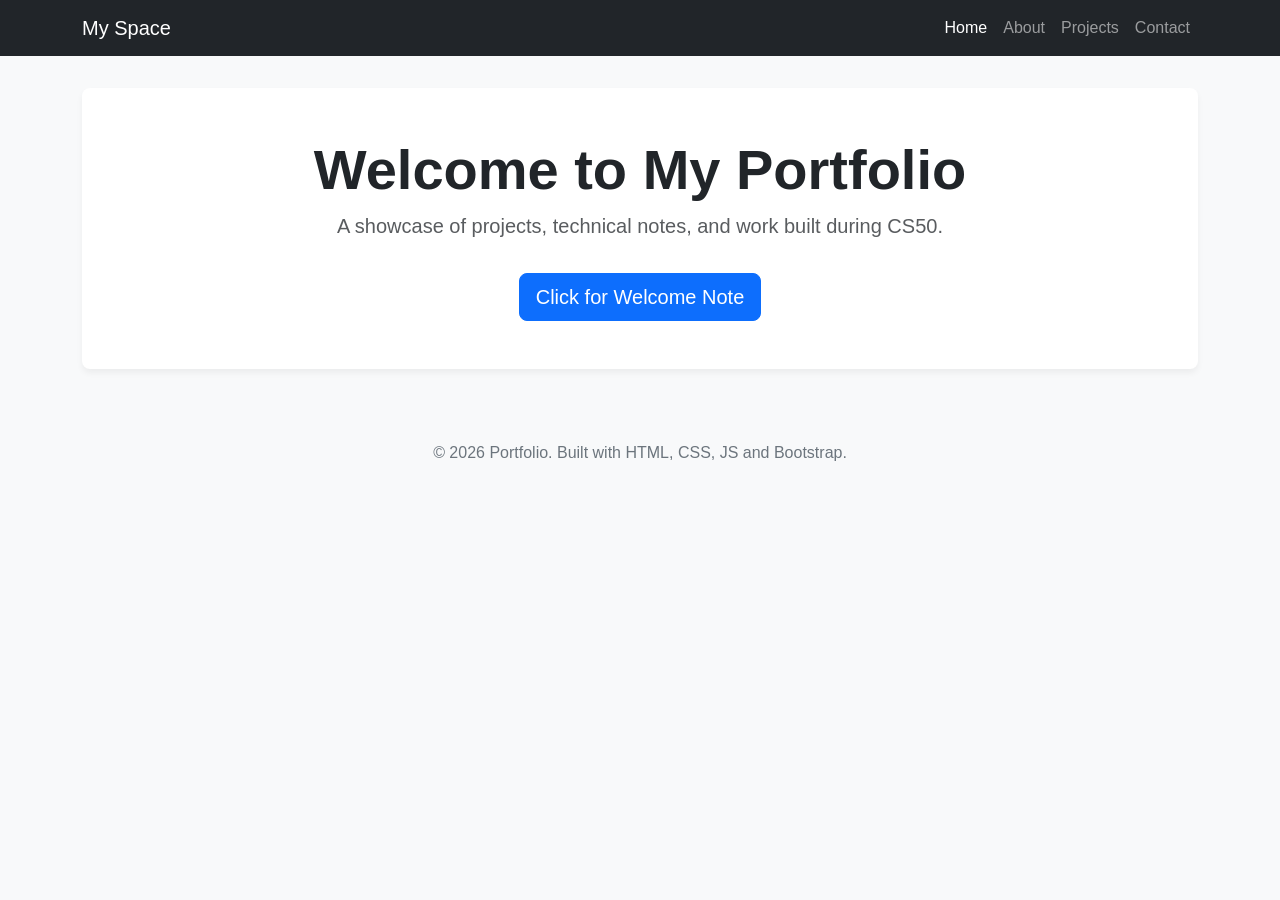
<file: Week 8/homepage/index.html>
<!DOCTYPE html>
<html lang="en">
<head>
    <meta charset="utf-8">
    <meta name="viewport" content="width=device-width, initial-scale=1">
    <link href="https://cdn.jsdelivr.net/npm/bootstrap@5.2.3/dist/css/bootstrap.min.css" rel="stylesheet">
    <link href="styles.css" rel="stylesheet">
    <title>Home - Portfolio</title>
</head>
<body>
    <nav class="navbar navbar-expand-lg navbar-dark bg-dark">
        <div class="container">
            <a class="navbar-brand" href="index.html">My Space</a>
            <div class="navbar-nav ms-auto">
                <a class="nav-link active" href="index.html">Home</a>
                <a class="nav-link" href="about.html">About</a>
                <a class="nav-link" href="projects.html">Projects</a>
                <a class="nav-link" href="contact.html">Contact</a>
            </div>
        </div>
    </nav>

    <div class="container">
        <div class="hero-section text-center">
            <h1 class="display-4 fw-bold">Welcome to My Portfolio</h1>
            <p class="lead text-muted">A showcase of projects, technical notes, and work built during CS50.</p>
            <button id="alertBtn" class="btn btn-primary btn-lg mt-3">Click for Welcome Note</button>
        </div>
    </div>

    <footer>
        <p>&copy; 2026 Portfolio. Built with HTML, CSS, JS and Bootstrap.</p>
    </footer>

    <script src="https://cdn.jsdelivr.net/npm/bootstrap@5.2.3/dist/js/bootstrap.bundle.min.js"></script>
    <script>
        document.getElementById("alertBtn").addEventListener("click", function() {
            alert("Thanks for visiting my portfolio website!");
        });
    </script>
</body>
</html>
</file>
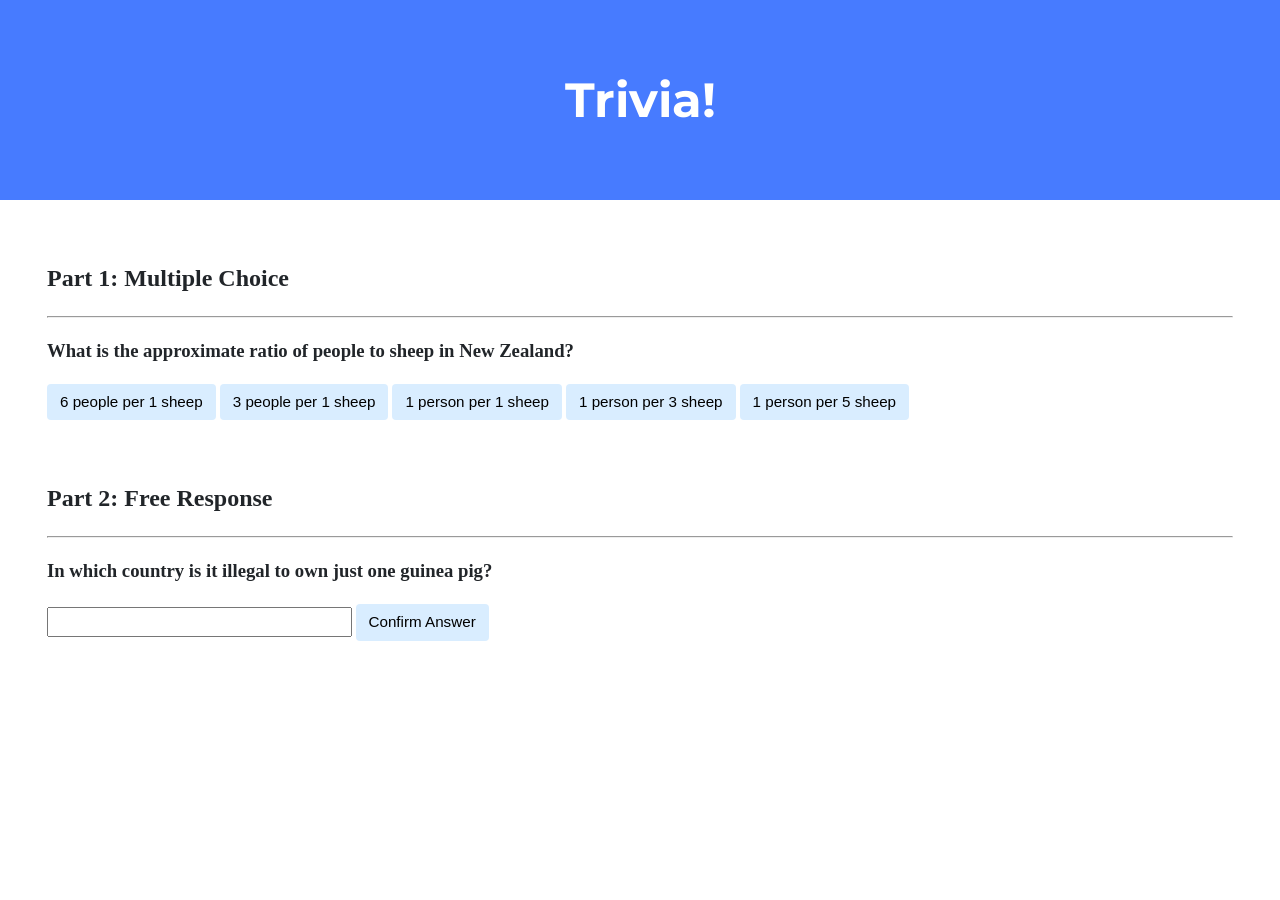
<file: Week 8/trivia/index.html>
<!DOCTYPE html>

<html lang="en">
    <head>
        <link href="https://fonts.googleapis.com/css2?family=Montserrat:wght@500&display=swap" rel="stylesheet">
        <link href="styles.css" rel="stylesheet">
        <title>Trivia!</title>
        <script>
            document.addEventListener('DOMContentLoaded', function() {
                let correctButtons = document.querySelectorAll('.correct');
                for (let i = 0; i < correctButtons.length; i++) {
                    correctButtons[i].addEventListener('click', function() {
                        correctButtons[i].style.backgroundColor = '#d4edda';
                        document.querySelector('#feedback1').innerHTML = 'Correct!';
                    });
                }

                let incorrectButtons = document.querySelectorAll('.incorrect');
                for (let i = 0; i < incorrectButtons.length; i++) {
                    incorrectButtons[i].addEventListener('click', function() {
                        incorrectButtons[i].style.backgroundColor = '#f8d7da';
                        document.querySelector('#feedback1').innerHTML = 'Incorrect';
                    });
                }

                document.querySelector('#check').addEventListener('click', function() {
                    let input = document.querySelector('input');
                    if (input.value.trim().toLowerCase() === 'switzerland') {
                        input.style.backgroundColor = '#d4edda';
                        document.querySelector('#feedback2').innerHTML = 'Correct!';
                    } else {
                        input.style.backgroundColor = '#f8d7da';
                        document.querySelector('#feedback2').innerHTML = 'Incorrect';
                    }
                });
            });
        </script>
    </head>
    <body>
        <div class="header">
            <h1>Trivia!</h1>
        </div>

        <div class="container">
            <div class="section">
                <h2>Part 1: Multiple Choice </h2>
                <hr>
                <h3>What is the approximate ratio of people to sheep in New Zealand?</h3>
                <button class="incorrect">6 people per 1 sheep</button>
                <button class="incorrect">3 people per 1 sheep</button>
                <button class="incorrect">1 person per 1 sheep</button>
                <button class="incorrect">1 person per 3 sheep</button>
                <button class="correct">1 person per 5 sheep</button>
                <p id="feedback1"></p>
            </div>

            <div class="section">
                <h2>Part 2: Free Response</h2>
                <hr>
                <h3>In which country is it illegal to own just one guinea pig?</h3>
                <input type="text">
                <button id="check">Confirm Answer</button>
                <p id="feedback2"></p>
            </div>
        </div>
    </body>
</html>
</file>
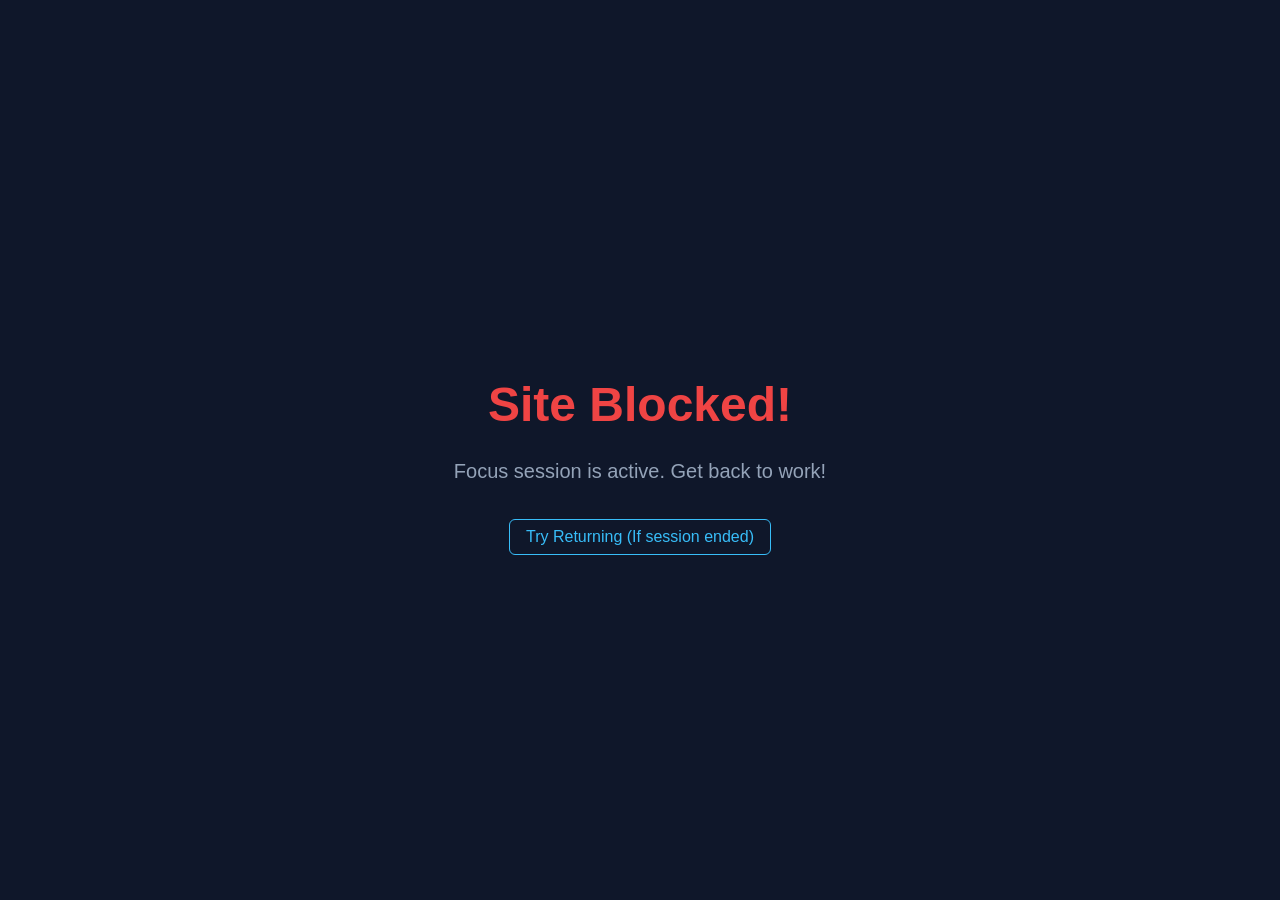
<file: Final Project/focus-blocker/blocked.html>
<!DOCTYPE html>
<html lang="en">
<head>
    <meta charset="UTF-8">
    <title>Site Blocked</title>
    <style>
        body {
            background-color: #0f172a;
            color: #f8fafc;
            font-family: -apple-system, BlinkMacSystemFont, "Segoe UI", Roboto, sans-serif;
            display: flex;
            flex-direction: column;
            align-items: center;
            justify-content: center;
            height: 100vh;
            margin: 0;
            text-align: center;
        }
        h1 {
            font-size: 3rem;
            color: #ef4444;
            margin-bottom: 8px;
        }
        p {
            font-size: 1.25rem;
            color: #94a3b8;
        }
        a {
            margin-top: 16px;
            color: #38bdf8;
            text-decoration: none;
            font-size: 1rem;
            border: 1px solid #38bdf8;
            padding: 8px 16px;
            border-radius: 6px;
        }
        a:hover {
            background-color: #38bdf8;
            color: #0f172a;
        }
    </style>
</head>
<body>
    <h1>Site Blocked!</h1>
    <p>Focus session is active. Get back to work!</p>
    <a href="https://www.youtube.com">Try Returning (If session ended)</a>
</body>
</html>
</file>
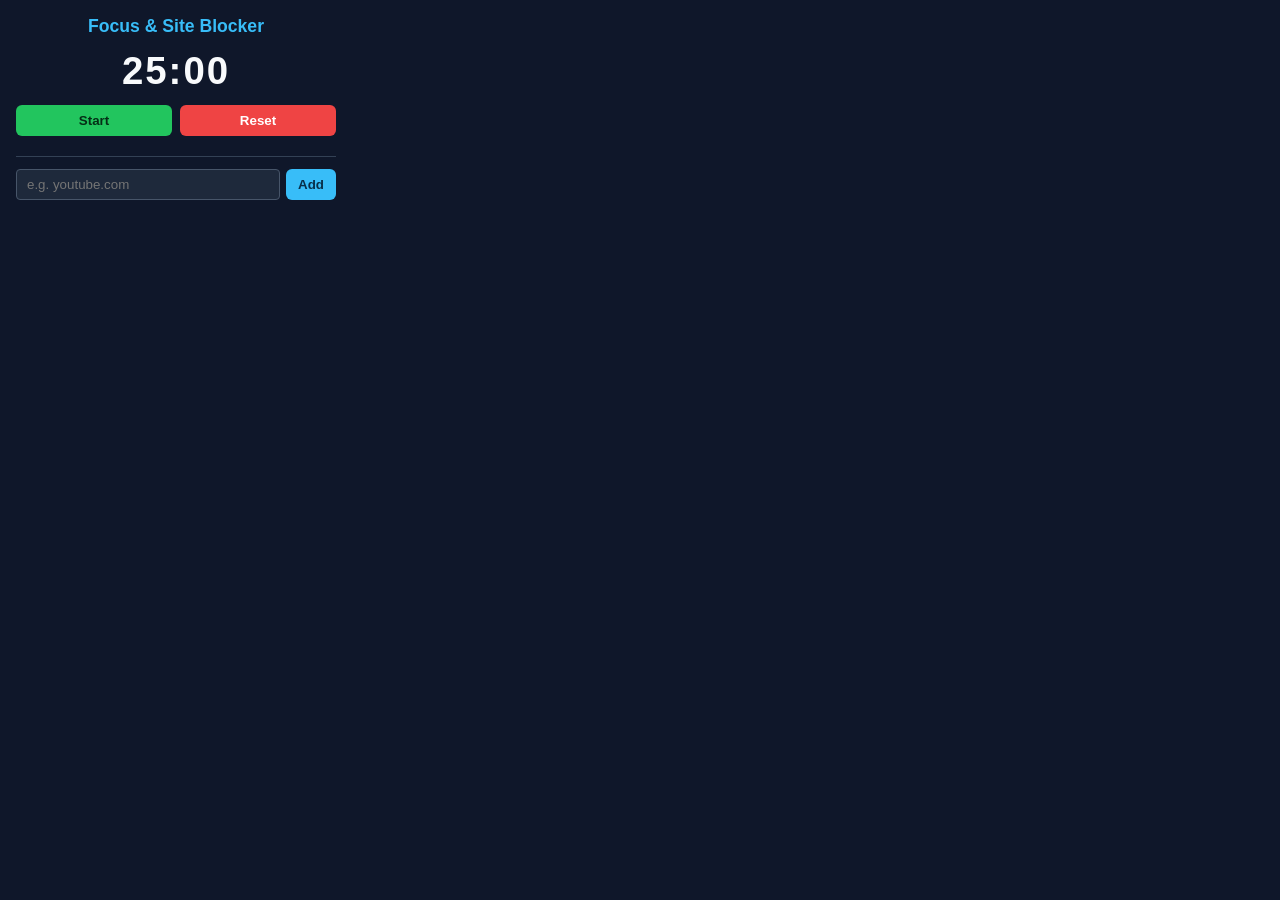
<file: Final Project/focus-blocker/popup.html>
<!DOCTYPE html>
<html lang="en">
<head>
    <meta charset="UTF-8">
    <link rel="stylesheet" href="style.css">
    <title>Focus Blocker</title>
</head>
<body>
    <div class="container">
        <h1>Focus & Site Blocker</h1>
        <div class="timer" id="timerDisplay">25:00</div>

        <div class="button-group">
            <button id="startBtn">Start</button>
            <button id="resetBtn">Reset</button>
        </div>

        <div class="sites-section">
            <div class="input-group">
                <input type="text" id="siteInput" placeholder="e.g. youtube.com">
                <button id="addBtn">Add</button>
            </div>
            <ul id="siteList"></ul>
        </div>
    </div>
    <script src="popup.js"></script>
</body>
</html>
</file>
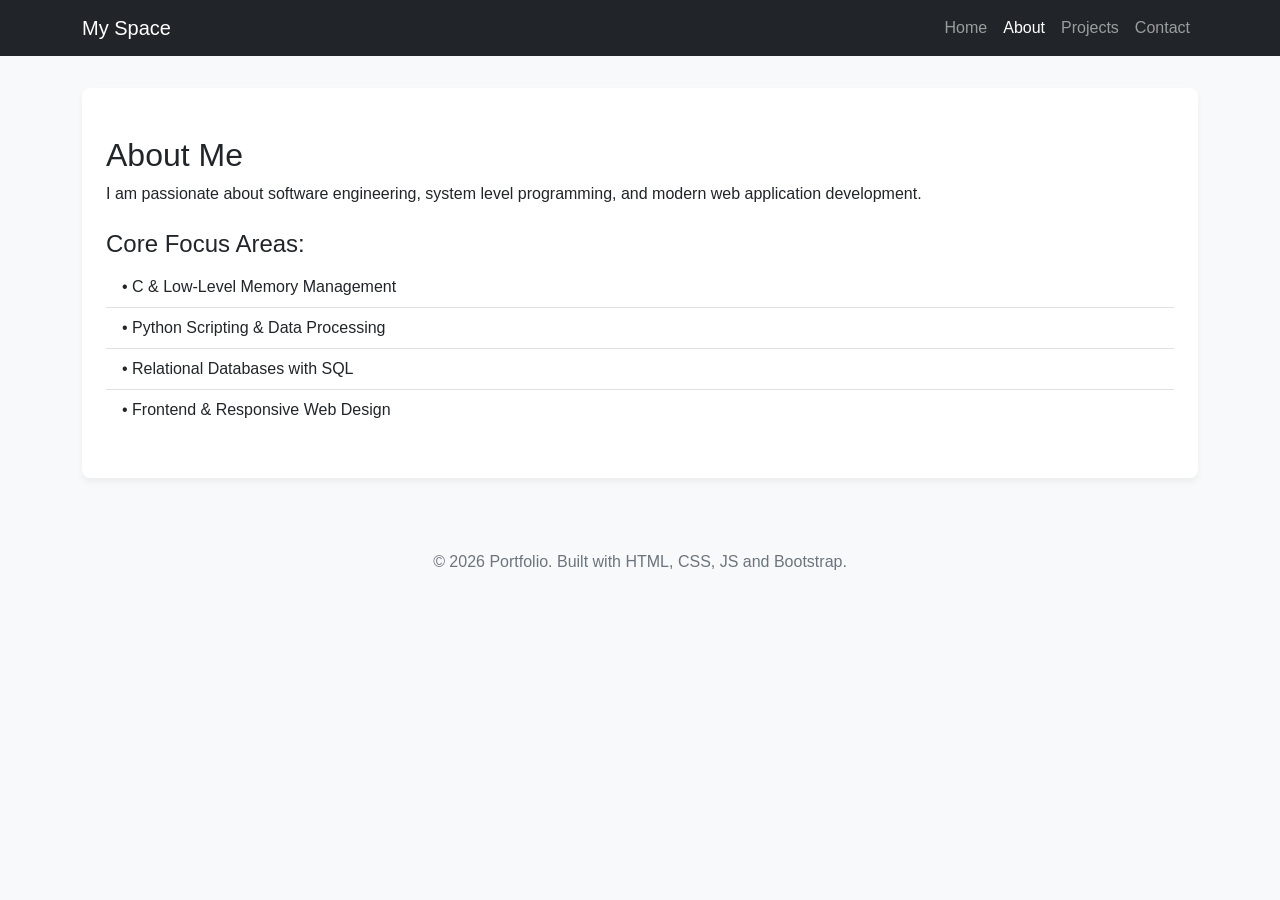
<file: Week 8/homepage/about.html>
<!DOCTYPE html>
<html lang="en">
<head>
    <meta charset="utf-8">
    <meta name="viewport" content="width=device-width, initial-scale=1">
    <link href="https://cdn.jsdelivr.net/npm/bootstrap@5.2.3/dist/css/bootstrap.min.css" rel="stylesheet">
    <link href="styles.css" rel="stylesheet">
    <title>About - Portfolio</title>
</head>
<body>
    <nav class="navbar navbar-expand-lg navbar-dark bg-dark">
        <div class="container">
            <a class="navbar-brand" href="index.html">My Space</a>
            <div class="navbar-nav ms-auto">
                <a class="nav-link" href="index.html">Home</a>
                <a class="nav-link active" href="about.html">About</a>
                <a class="nav-link" href="projects.html">Projects</a>
                <a class="nav-link" href="contact.html">Contact</a>
            </div>
        </div>
    </nav>

    <div class="container">
        <div class="hero-section">
            <h2>About Me</h2>
            <p>I am passionate about software engineering, system level programming, and modern web application development.</p>
            <h4 class="mt-4">Core Focus Areas:</h4>
            <ul class="list-group list-group-flush mt-2">
                <li class="list-group-item bg-transparent">&bull; C & Low-Level Memory Management</li>
                <li class="list-group-item bg-transparent">&bull; Python Scripting & Data Processing</li>
                <li class="list-group-item bg-transparent">&bull; Relational Databases with SQL</li>
                <li class="list-group-item bg-transparent">&bull; Frontend & Responsive Web Design</li>
            </ul>
        </div>
    </div>

    <footer>
        <p>&copy; 2026 Portfolio. Built with HTML, CSS, JS and Bootstrap.</p>
    </footer>

    <script src="https://cdn.jsdelivr.net/npm/bootstrap@5.2.3/dist/js/bootstrap.bundle.min.js"></script>
</body>
</html>
</file>
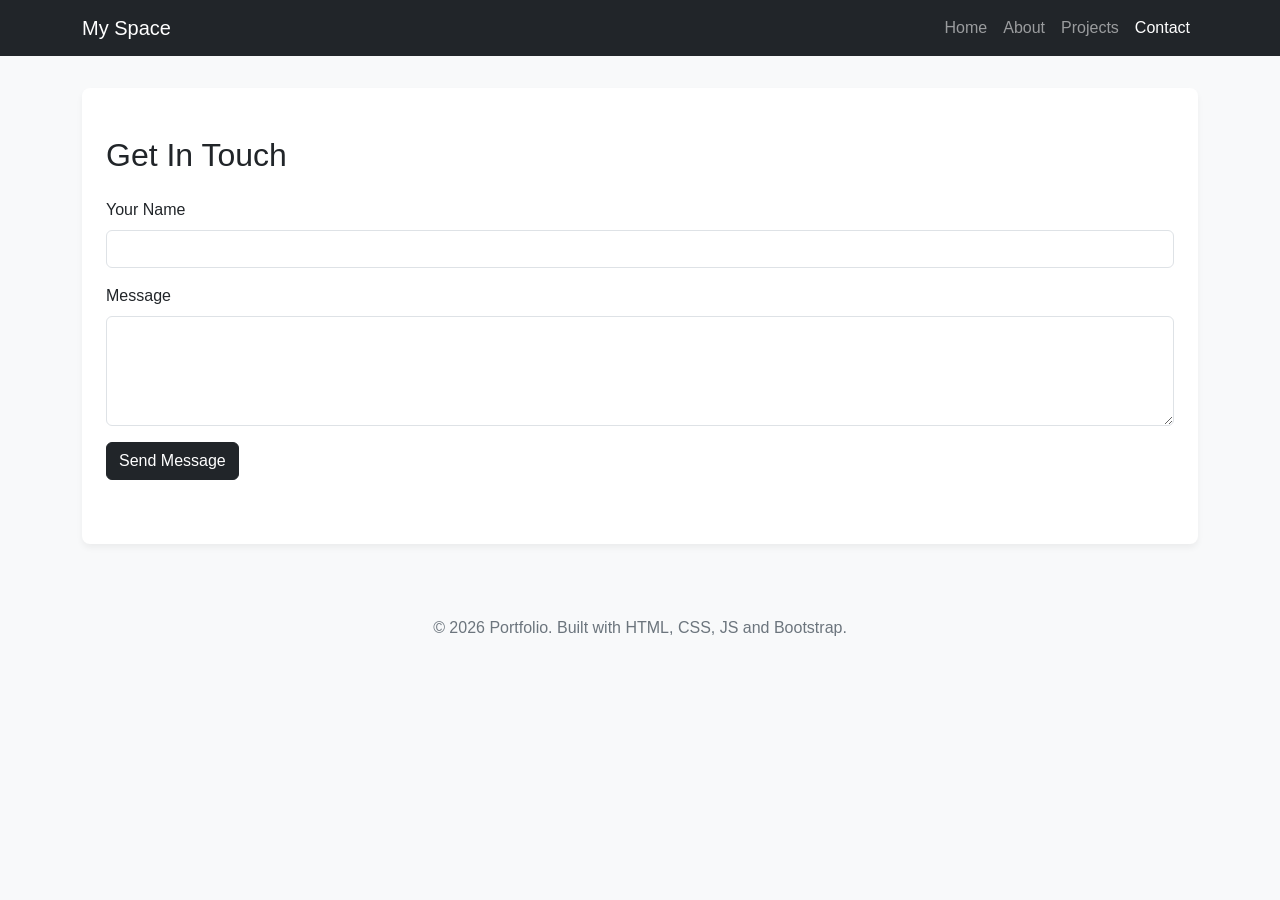
<file: Week 8/homepage/contact.html>
<!DOCTYPE html>
<html lang="en">
<head>
    <meta charset="utf-8">
    <meta name="viewport" content="width=device-width, initial-scale=1">
    <link href="https://cdn.jsdelivr.net/npm/bootstrap@5.2.3/dist/css/bootstrap.min.css" rel="stylesheet">
    <link href="styles.css" rel="stylesheet">
    <title>Contact - Portfolio</title>
</head>
<body>
    <nav class="navbar navbar-expand-lg navbar-dark bg-dark">
        <div class="container">
            <a class="navbar-brand" href="index.html">My Space</a>
            <div class="navbar-nav ms-auto">
                <a class="nav-link" href="index.html">Home</a>
                <a class="nav-link" href="about.html">About</a>
                <a class="nav-link" href="projects.html">Projects</a>
                <a class="nav-link active" href="contact.html">Contact</a>
            </div>
        </div>
    </nav>

    <div class="container">
        <div class="hero-section">
            <h2>Get In Touch</h2>
            <form id="contactForm" class="mt-4">
                <div class="mb-3">
                    <label for="name" class="form-label">Your Name</label>
                    <input type="text" class="form-control" id="name" required>
                </div>
                <div class="mb-3">
                    <label for="message" class="form-label">Message</label>
                    <textarea class="form-control" id="message" rows="4" required></textarea>
                </div>
                <button type="submit" class="btn btn-dark">Send Message</button>
            </form>
            <p id="statusMsg" class="mt-3 text-success fw-bold"></p>
        </div>
    </div>

    <footer>
        <p>&copy; 2026 Portfolio. Built with HTML, CSS, JS and Bootstrap.</p>
    </footer>

    <script src="https://cdn.jsdelivr.net/npm/bootstrap@5.2.3/dist/js/bootstrap.bundle.min.js"></script>
    <script>
        document.getElementById("contactForm").addEventListener("submit", function(event) {
            event.preventDefault();
            document.getElementById("statusMsg").innerText = "Message sent successfully!";
            this.reset();
        });
    </script>
</body>
</html>
</file>
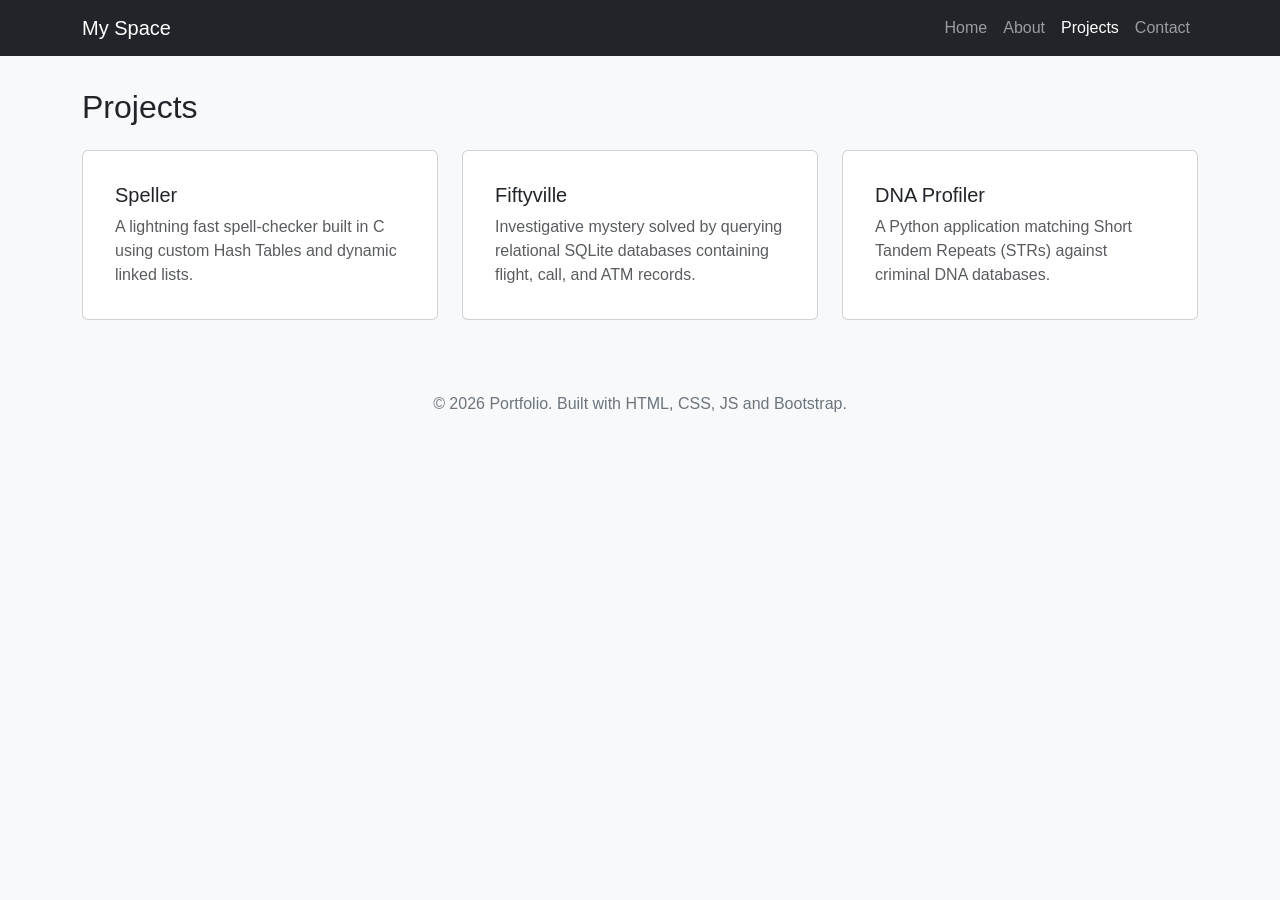
<file: Week 8/homepage/projects.html>
<!DOCTYPE html>
<html lang="en">
<head>
    <meta charset="utf-8">
    <meta name="viewport" content="width=device-width, initial-scale=1">
    <link href="https://cdn.jsdelivr.net/npm/bootstrap@5.2.3/dist/css/bootstrap.min.css" rel="stylesheet">
    <link href="styles.css" rel="stylesheet">
    <title>Projects - Portfolio</title>
</head>
<body>
    <nav class="navbar navbar-expand-lg navbar-dark bg-dark">
        <div class="container">
            <a class="navbar-brand" href="index.html">My Space</a>
            <div class="navbar-nav ms-auto">
                <a class="nav-link" href="index.html">Home</a>
                <a class="nav-link" href="about.html">About</a>
                <a class="nav-link active" href="projects.html">Projects</a>
                <a class="nav-link" href="contact.html">Contact</a>
            </div>
        </div>
    </nav>

    <div class="container">
        <h2 class="mb-4">Projects</h2>
        <div class="row g-4">
            <div class="col-md-4">
                <div class="card h-100 p-3">
                    <div class="card-body">
                        <h5 class="card-title">Speller</h5>
                        <p class="card-text text-muted">A lightning fast spell-checker built in C using custom Hash Tables and dynamic linked lists.</p>
                    </div>
                </div>
            </div>
            <div class="col-md-4">
                <div class="card h-100 p-3">
                    <div class="card-body">
                        <h5 class="card-title">Fiftyville</h5>
                        <p class="card-text text-muted">Investigative mystery solved by querying relational SQLite databases containing flight, call, and ATM records.</p>
                    </div>
                </div>
            </div>
            <div class="col-md-4">
                <div class="card h-100 p-3">
                    <div class="card-body">
                        <h5 class="card-title">DNA Profiler</h5>
                        <p class="card-text text-muted">A Python application matching Short Tandem Repeats (STRs) against criminal DNA databases.</p>
                    </div>
                </div>
            </div>
        </div>
    </div>

    <footer>
        <p>&copy; 2026 Portfolio. Built with HTML, CSS, JS and Bootstrap.</p>
    </footer>

    <script src="https://cdn.jsdelivr.net/npm/bootstrap@5.2.3/dist/js/bootstrap.bundle.min.js"></script>
</body>
</html>
</file>
<file: Week 8/homepage/styles.css>
body {
    background-color: #f8f9fa;
    font-family: 'Segoe UI', Tahoma, Geneva, Verdana, sans-serif;
}

.navbar {
    margin-bottom: 2rem;
}

.hero-section {
    background: white;
    padding: 3rem 1.5rem;
    border-radius: 0.5rem;
    box-shadow: 0 4px 6px rgba(0, 0, 0, 0.05);
    margin-bottom: 2rem;
}

.card {
    transition: transform 0.2s;
}

.card:hover {
    transform: translateY(-4px);
}

footer {
    margin-top: 3rem;
    padding: 1.5rem 0;
    text-align: center;
    color: #6c757d;
}
</file>
<file: Week 8/trivia/styles.css>
body {
    background-color: #fff;
    color: #212529;
    font-size: 1rem;
    font-weight: 400;
    line-height: 1.5;
    margin: 0;
    text-align: left;
}

.container {
    margin-left: auto;
    margin-right: auto;
    padding-left: 15px;
    padding-right: 15px;
}

.header {
    background-color: #477bff;
    color: #fff;
    margin-bottom: 2rem;
    padding: 2rem 1rem;
    text-align: center;
}

.section {
    padding: 0.5rem 2rem 1rem 2rem;
}

.section:hover {
    background-color: #f5f5f5;
    transition: color 2s ease-in-out, background-color 0.15s ease-in-out;
}

h1 {
    font-family: 'Montserrat', sans-serif;
    font-size: 48px;
}

button, input[type="submit"] {
    background-color: #d9edff;
    border: 1px solid transparent;
    border-radius: 0.25rem;
    font-size: 0.95rem;
    font-weight: 400;
    line-height: 1.5;
    padding: 0.375rem 0.75rem;
    text-align: center;
    transition: color 0.15s ease-in-out, background-color 0.15s ease-in-out, border-color 0.15s ease-in-out, box-shadow 0.15s ease-in-out;
    vertical-align: middle;
}


input[type="text"] {
    line-height: 1.8;
    width: 25%;
}

input[type="text"]:hover {
    background-color: #f5f5f5;
    transition: color 2s ease-in-out, background-color 0.15s ease-in-out;
}
</file>
<file: Final Project/focus-blocker/style.css>
body {
    width: 320px;
    margin: 0;
    padding: 16px;
    font-family: -apple-system, BlinkMacSystemFont, "Segoe UI", Roboto, sans-serif;
    background-color: #0f172a;
    color: #f8fafc;
}

.container {
    display: flex;
    flex-direction: column;
    align-items: center;
    gap: 12px;
}

h1 {
    font-size: 1.1rem;
    margin: 0;
    color: #38bdf8;
}

.timer {
    font-size: 2.4rem;
    font-weight: 700;
    letter-spacing: 2px;
}

.button-group {
    display: flex;
    gap: 8px;
    width: 100%;
}

button {
    flex: 1;
    padding: 8px 12px;
    border: none;
    border-radius: 6px;
    cursor: pointer;
    font-weight: 600;
    transition: opacity 0.2s;
}

button:hover {
    opacity: 0.9;
}

#startBtn {
    background-color: #22c55e;
    color: #052e16;
}

#resetBtn {
    background-color: #ef4444;
    color: #ffffff;
}

.sites-section {
    width: 100%;
    margin-top: 8px;
    border-top: 1px solid #334155;
    padding-top: 12px;
}

.input-group {
    display: flex;
    gap: 6px;
    margin-bottom: 8px;
}

input[type="text"] {
    flex: 1;
    padding: 6px 10px;
    border-radius: 4px;
    border: 1px solid #475569;
    background-color: #1e293b;
    color: #f8fafc;
}

#addBtn {
    flex: 0;
    background-color: #38bdf8;
    color: #082f49;
}

ul {
    list-style: none;
    padding: 0;
    margin: 0;
    max-height: 120px;
    overflow-y: auto;
}

li {
    display: flex;
    justify-content: space-between;
    align-items: center;
    background-color: #1e293b;
    padding: 4px 8px;
    margin-bottom: 4px;
    border-radius: 4px;
    font-size: 0.85rem;
}

.remove-btn {
    background: none;
    border: none;
    color: #f87171;
    cursor: pointer;
    font-size: 1rem;
    padding: 0 4px;
}
</file>
